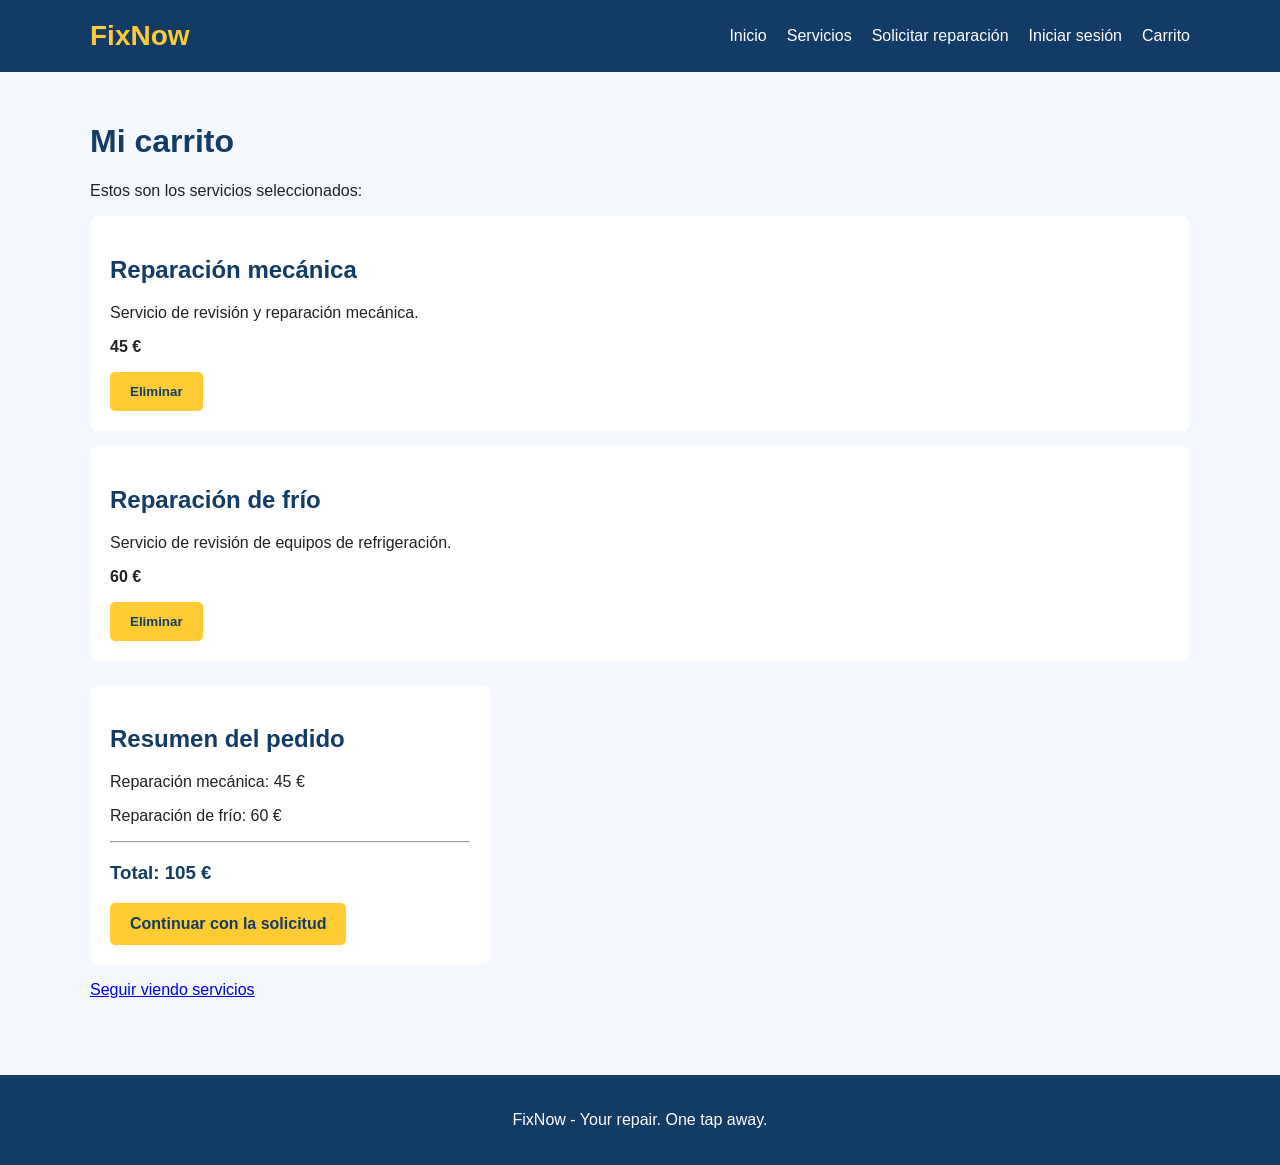
<file: carrito.html>
<!DOCTYPE html>
<html lang="es">

<head>
    <meta charset="UTF-8">
    <meta name="viewport" content="width=device-width, initial-scale=1.0">
    <title>FixNow - Carrito</title>
    <link rel="stylesheet" href="css/estilos.css">
</head>

<body>

    <header>
        <div class="contenedor cabecera">

            <a href="index.html" class="logo">FixNow</a>

            <nav>
                <ul>
                    <li><a href="index.html">Inicio</a></li>
                    <li><a href="catalogo.html">Servicios</a></li>
                    <li><a href="formulario.html">Solicitar reparación</a></li>
                    <li><a href="login.html">Iniciar sesión</a></li>
                    <li><a href="carrito.html">Carrito</a></li>
                </ul>
            </nav>

        </div>
    </header>

    <main class="contenedor">

        <h1>Mi carrito</h1>

        <p>Estos son los servicios seleccionados:</p>

        <section>

            <article class="producto-carrito">

                <h2>Reparación mecánica</h2>

                <p>Servicio de revisión y reparación mecánica.</p>

                <p><strong>45 €</strong></p>

                <button type="button" class="boton">Eliminar</button>

            </article>

            <article class="producto-carrito">

                <h2>Reparación de frío</h2>

                <p>Servicio de revisión de equipos de refrigeración.</p>

                <p><strong>60 €</strong></p>

                <button type="button" class="boton">Eliminar</button>

            </article>

        </section>

        <section class="resumen">

            <h2>Resumen del pedido</h2>

            <p>Reparación mecánica: 45 €</p>

            <p>Reparación de frío: 60 €</p>

            <hr>

            <h3>Total: 105 €</h3>

            <a href="formulario.html" class="boton">Continuar con la solicitud</a>

        </section>

        <p>
            <a href="catalogo.html">Seguir viendo servicios</a>
        </p>

    </main>

    <footer>
        <p>FixNow - Your repair. One tap away.</p>
    </footer>

</body>
</html>
</file>
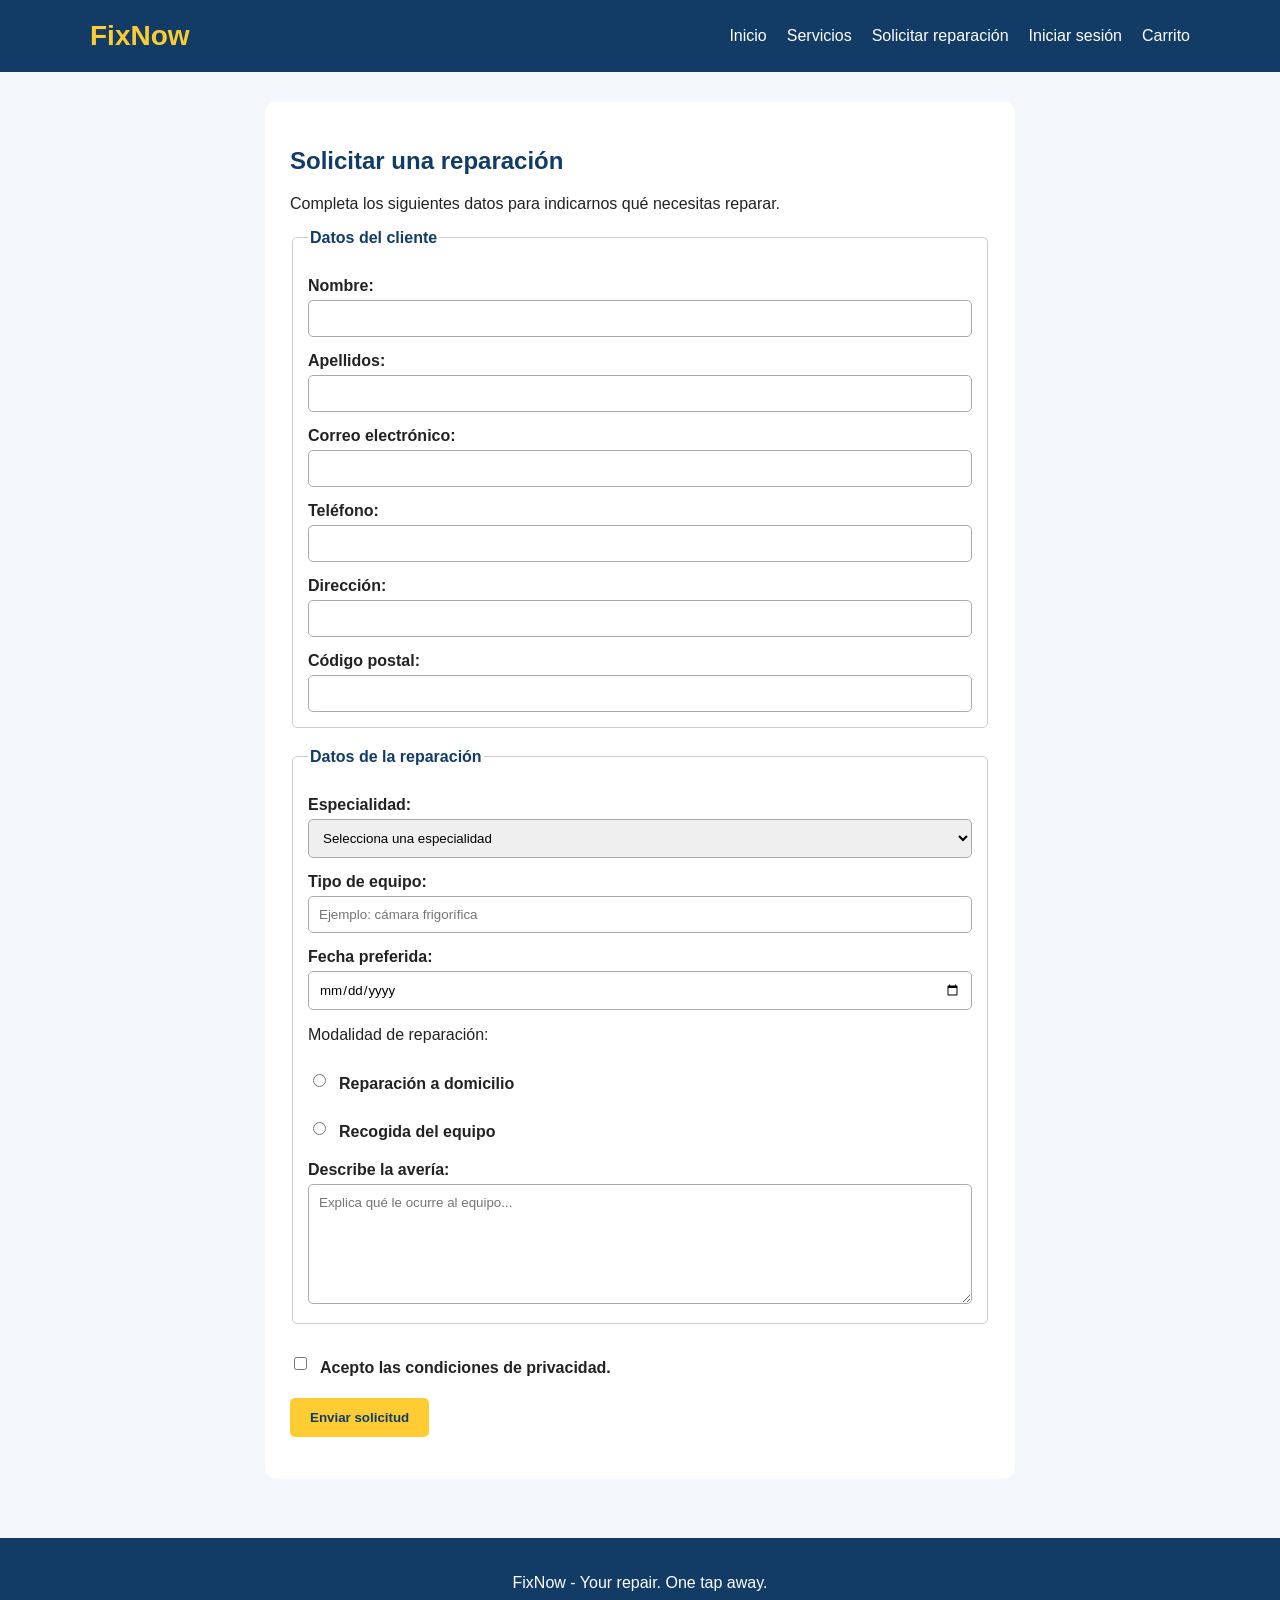
<file: formulario.html>
<!DOCTYPE html>
<html lang="es">

<head>
    <meta charset="UTF-8">
    <meta name="viewport" content="width=device-width, initial-scale=1.0">
    <title>FixNow - Solicitar reparación</title>
    <link rel="stylesheet" href="css/estilos.css">
</head>

<body>

    <header>
        <div class="contenedor cabecera">

            <a href="index.html" class="logo">FixNow</a>

            <nav>
                <ul>
                    <li><a href="index.html">Inicio</a></li>
                    <li><a href="catalogo.html">Servicios</a></li>
                    <li><a href="formulario.html">Solicitar reparación</a></li>
                    <li><a href="login.html">Iniciar sesión</a></li>
                    <li><a href="carrito.html">Carrito</a></li>
                </ul>
            </nav>

        </div>
    </header>

    <main class="contenedor">

        <section class="formulario">

            <h1>Solicitar una reparación</h1>

            <p>
                Completa los siguientes datos para indicarnos qué necesitas reparar.
            </p>

            <form action="#" method="post">

                <fieldset>

                    <legend>Datos del cliente</legend>

                    <label for="nombre">Nombre:</label>
                    <input type="text" id="nombre" name="nombre" required>

                    <label for="apellidos">Apellidos:</label>
                    <input type="text" id="apellidos" name="apellidos" required>

                    <label for="email">Correo electrónico:</label>
                    <input type="email" id="email" name="email" required>

                    <label for="telefono">Teléfono:</label>
                    <input type="tel" id="telefono" name="telefono" required>

                    <label for="direccion">Dirección:</label>
                    <input type="text" id="direccion" name="direccion" required>

                    <label for="codigo">Código postal:</label>
                    <input type="text" id="codigo" name="codigo" required>

                </fieldset>

                <fieldset>

                    <legend>Datos de la reparación</legend>

                    <label for="especialidad">Especialidad:</label>

                    <select id="especialidad" name="especialidad" required>
                        <option value="">Selecciona una especialidad</option>
                        <option value="mecanica">Mecánica</option>
                        <option value="electricidad">Electricidad</option>
                        <option value="electronica">Electrónica</option>
                        <option value="frio">Frío y refrigeración</option>
                        <option value="climatizacion">Climatización</option>
                        <option value="electrodomesticos">Electrodomésticos</option>
                    </select>

                    <label for="equipo">Tipo de equipo:</label>
                    <input type="text" id="equipo" name="equipo"
                        placeholder="Ejemplo: cámara frigorífica" required>

                    <label for="fecha">Fecha preferida:</label>
                    <input type="date" id="fecha" name="fecha" required>

                    <p>Modalidad de reparación:</p>

                    <div class="opcion">
                        <input type="radio" id="domicilio" name="modalidad"
                            value="domicilio" required>
                        <label for="domicilio">Reparación a domicilio</label>
                    </div>

                    <div class="opcion">
                        <input type="radio" id="recogida" name="modalidad"
                            value="recogida">
                        <label for="recogida">Recogida del equipo</label>
                    </div>

                    <label for="descripcion">Describe la avería:</label>
                    <textarea id="descripcion" name="descripcion"
                        placeholder="Explica qué le ocurre al equipo..." required></textarea>

                </fieldset>

                <div class="opcion">
                    <input type="checkbox" id="privacidad" name="privacidad" required>
                    <label for="privacidad">
                        Acepto las condiciones de privacidad.
                    </label>
                </div>

                <p>
                    <button type="submit" class="boton">Enviar solicitud</button>
                </p>

            </form>

        </section>

    </main>

    <footer>
        <p>FixNow - Your repair. One tap away.</p>
    </footer>

</body>
</html>
</file>
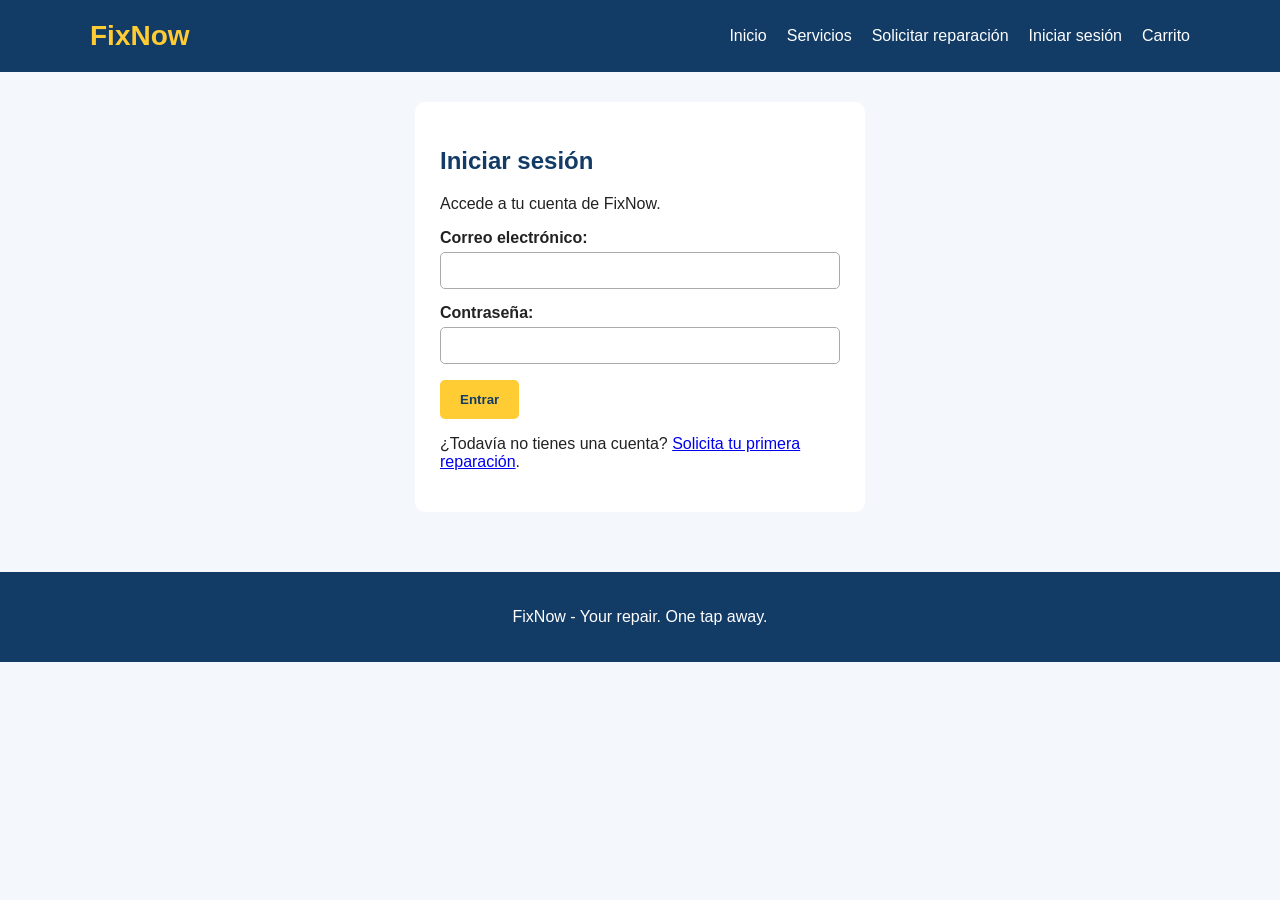
<file: login.html>
<!DOCTYPE html>
<html lang="es">

<head>
    <meta charset="UTF-8">
    <meta name="viewport" content="width=device-width, initial-scale=1.0">
    <title>FixNow - Iniciar sesión</title>
    <link rel="stylesheet" href="css/estilos.css">
</head>

<body>

    <header>
        <div class="contenedor cabecera">

            <a href="index.html" class="logo">FixNow</a>

            <nav>
                <ul>
                    <li><a href="index.html">Inicio</a></li>
                    <li><a href="catalogo.html">Servicios</a></li>
                    <li><a href="formulario.html">Solicitar reparación</a></li>
                    <li><a href="login.html">Iniciar sesión</a></li>
                    <li><a href="carrito.html">Carrito</a></li>
                </ul>
            </nav>

        </div>
    </header>

    <main class="contenedor">

        <section class="formulario login">

            <h1>Iniciar sesión</h1>

            <p>Accede a tu cuenta de FixNow.</p>

            <form action="#" method="post">

                <label for="correo">Correo electrónico:</label>
                <input type="email" id="correo" name="correo" required>

                <label for="contrasena">Contraseña:</label>
                <input type="password" id="contrasena" name="contrasena" required>

                <p>
                    <button type="submit" class="boton">Entrar</button>
                </p>

            </form>

            <p>
                ¿Todavía no tienes una cuenta?
                <a href="formulario.html">Solicita tu primera reparación</a>.
            </p>

        </section>

    </main>

    <footer>
        <p>FixNow - Your repair. One tap away.</p>
    </footer>

</body>
</html>
</file>
<file: css/estilos.css>
/* ESTILOS GENERALES */

* {
    box-sizing: border-box;
}

body {
    margin: 0;
    font-family: Arial, sans-serif;
    background-color: #f4f7fb;
    color: #222;
}

.contenedor {
    width: 90%;
    max-width: 1100px;
    margin: 0 auto;
}

/* CABECERA */

header {
    background-color: #123b66;
    color: white;
    padding: 20px 0;
}

.cabecera {
    display: flex;
    justify-content: space-between;
    align-items: center;
    flex-wrap: wrap;
}

.logo {
    font-size: 28px;
    font-weight: bold;
    color: #ffcc33;
    text-decoration: none;
}

nav ul {
    display: flex;
    gap: 20px;
    list-style: none;
    padding: 0;
    margin: 0;
}

nav a {
    color: white;
    text-decoration: none;
}

nav a:hover {
    color: #ffcc33;
}

/* CONTENIDO PRINCIPAL */

main {
    padding: 30px 0;
}

h1, h2, h3 {
    color: #123b66;
}

.boton {
    display: inline-block;
    background-color: #ffcc33;
    color: #123b66;
    padding: 12px 20px;
    text-decoration: none;
    border: none;
    border-radius: 5px;
    font-weight: bold;
    cursor: pointer;
}

.boton:hover {
    background-color: #f0b900;
}

/* PORTADA */

.portada {
    display: flex;
    align-items: center;
    gap: 30px;
    background-color: white;
    padding: 30px;
    border-radius: 10px;
}

.portada-texto {
    flex: 1;
}

.portada img {
    width: 40%;
}

/* TARJETAS Y CATÁLOGO */

.tarjetas {
    display: grid;
    grid-template-columns: 1fr 1fr 1fr;
    gap: 20px;
    margin-top: 25px;
}

.tarjeta {
    background-color: white;
    padding: 20px;
    border-radius: 8px;
    border: 1px solid #ddd;
}

.tarjeta img {
    width: 100%;
    max-height: 150px;
    object-fit: contain;
}

.tarjeta h3 {
    margin-bottom: 10px;
}

/* FORMULARIOS */

.formulario {
    background-color: white;
    padding: 25px;
    border-radius: 10px;
    max-width: 750px;
    margin: 0 auto;
}

label {
    display: block;
    margin-top: 15px;
    margin-bottom: 5px;
    font-weight: bold;
}

input, select, textarea {
    width: 100%;
    padding: 10px;
    border: 1px solid #aaa;
    border-radius: 5px;
    font-family: Arial, sans-serif;
}

textarea {
    min-height: 120px;
}

fieldset {
    border: 1px solid #ccc;
    border-radius: 5px;
    margin-bottom: 20px;
    padding: 15px;
}

legend {
    color: #123b66;
    font-weight: bold;
}

.opcion {
    display: flex;
    align-items: center;
    gap: 10px;
    margin-top: 10px;
}

.opcion input {
    width: auto;
}

/* LOGIN */

.login {
    max-width: 450px;
}

/* DETALLE DEL SERVICIO */

.detalle {
    display: flex;
    gap: 30px;
    background-color: white;
    padding: 25px;
    border-radius: 10px;
}

.detalle img {
    width: 40%;
    object-fit: contain;
}

/* CARRITO */

.producto-carrito {
    background-color: white;
    padding: 20px;
    margin-bottom: 15px;
    border-radius: 8px;
}

.resumen {
    background-color: white;
    padding: 20px;
    border-radius: 8px;
    max-width: 400px;
    margin-top: 25px;
}

/* PIE DE PÁGINA */

footer {
    background-color: #123b66;
    color: white;
    text-align: center;
    padding: 20px;
    margin-top: 30px;
}

/* FOCO PARA NAVEGACIÓN CON TECLADO */

a:focus, button:focus, input:focus, select:focus, textarea:focus {
    outline: 3px solid #ffcc33;
    outline-offset: 2px;
}

/* ADAPTACIÓN A PANTALLAS PEQUEÑAS */

@media (max-width: 700px) {

    .cabecera {
        flex-direction: column;
        gap: 15px;
    }

    nav ul {
        flex-direction: column;
        align-items: center;
    }

    .portada, .detalle {
        flex-direction: column;
    }

    .portada img, .detalle img {
        width: 100%;
    }

    .tarjetas {
        grid-template-columns: 1fr;
    }
}
</file>
